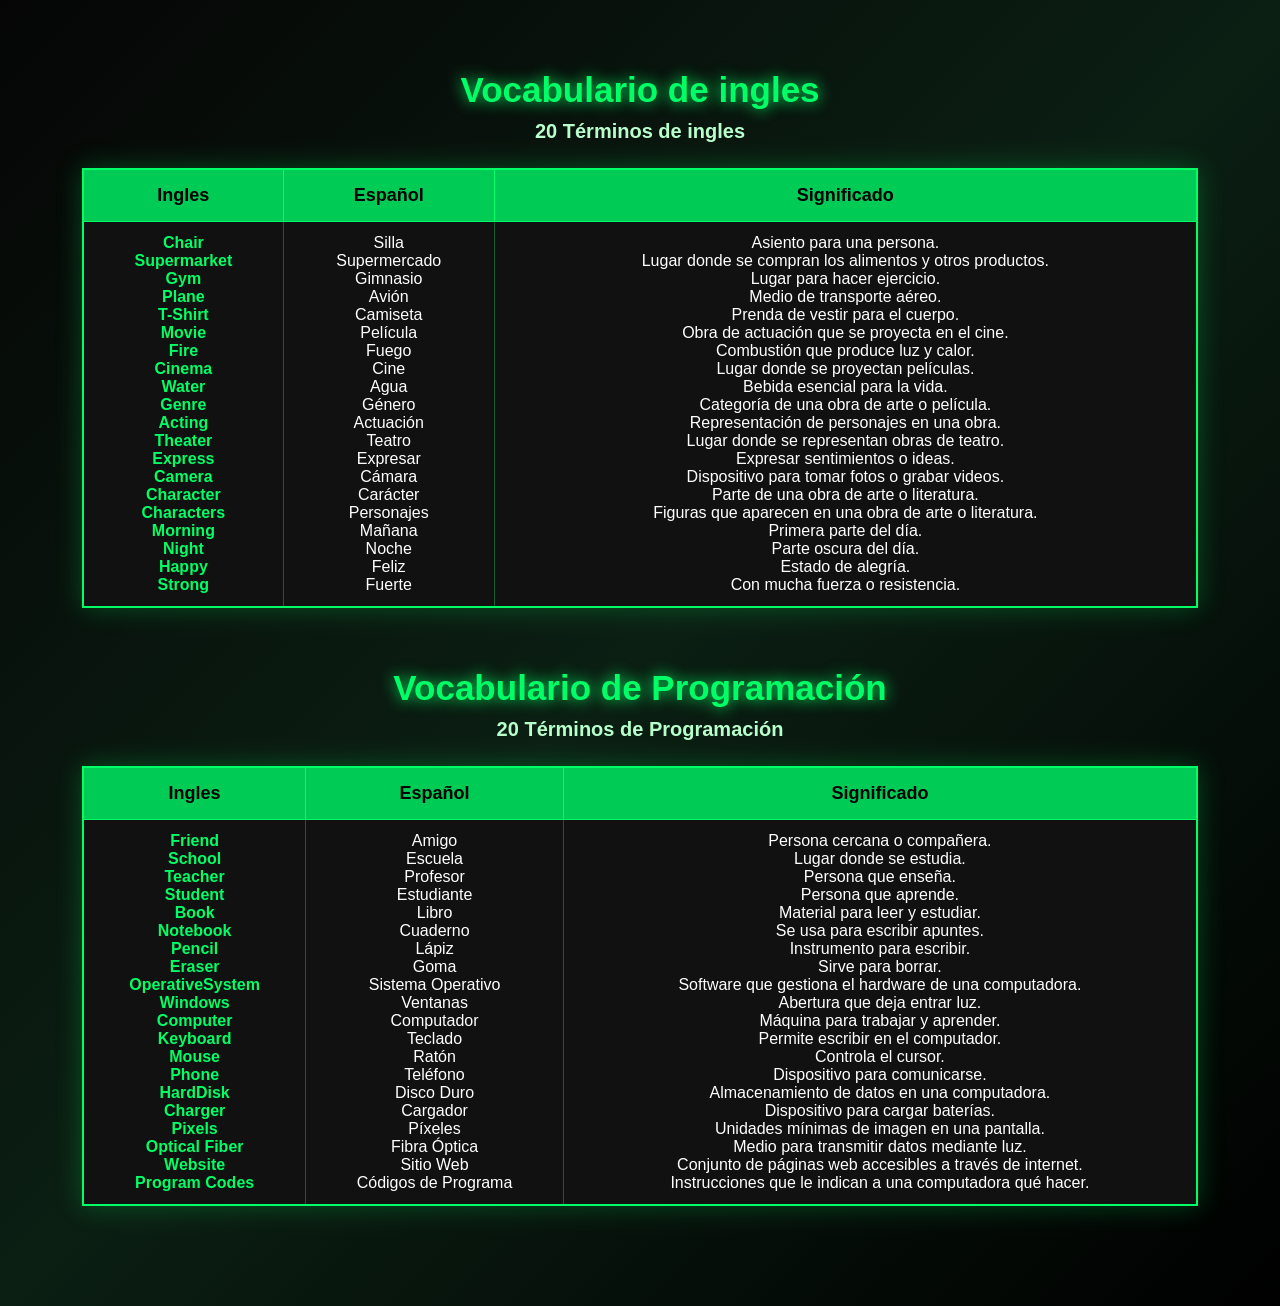
<file: index.html>
<!DOCTYPE html>
<html lang="es">
<head>
    <meta charset="UTF-8">
    <meta name="viewport" content="width=device-width, initial-scale=1.0">
    <title>Tarea ciclos</title>
<link rel="stylesheet" href="style.css">
</head>

<body>

  <h1>Vocabulario de ingles</h1>

<h2>20 Términos de ingles</h2>
<table border="1">
<thead>
<tr id="titulos"></tr>
</thead>
<tbody>
  <tr > <td id="ingles0"> </td>
  <td id="español0"> </td>
  <td id="significado0"> </td></tr>
  
</tbody>
</table>
 <h1>Vocabulario de Programación</h1>
 <h2>20 Términos de Programación</h2>
<table border="1">
<thead>
<tr id="titulos1"></tr>
</thead>
<tbody>
  <tr> <td id="ingles1"> </td>
  <td id="español1"> </td>
  <td id="significado1"> </td></tr>
  
</tbody>
</table>
<script src="script.js"></script>
</body>
</html>
</file>
<file: style.css>
* {
    margin: 0;
    padding: 0;
    box-sizing: border-box;
}

body {
    background: linear-gradient(135deg, #050505, #0b1f13, #000000);
    color: white;
    font-family: Arial, Helvetica, sans-serif;
    min-height: 100vh;
    padding: 40px 20px;
}

/* Títulos */

h1 {
    text-align: center;
    color: #00ff66;
    font-size: 35px;
    margin-top: 30px;
    margin-bottom: 10px;
    text-shadow: 0 0 15px #00ff66;
}

h2 {
    text-align: center;
    color: #b8ffcc;
    margin-bottom: 25px;
    font-size: 20px;
}

/* Tablas */

table {
    width: 90%;
    margin: 0 auto 60px auto;
    border-collapse: collapse;
    background: #080808;
    border: 2px solid #00ff66;
    box-shadow: 0 0 25px rgba(0, 255, 102, 0.25);
}

/* Encabezados */

th {
    background: #00cc55;
    color: #000;
    padding: 15px;
    font-size: 18px;
    border: 1px solid #00ff66;
}

/* Celdas */

td {
    padding: 12px;
    border: 1px solid #145c32;
    text-align: center;
    color: #ffffff;
}

/* Filas */

tr {
    transition: 0.3s;
}

tbody tr:hover {
    background: #0c3b20;
    box-shadow: inset 0 0 15px rgba(0, 255, 102, 0.2);
}

/* Primera columna */

td:first-child {
    color: #00ff66;
    font-weight: bold;
}

/* Alternar colores */

tbody tr:nth-child(even) {
    background: #0d0d0d;
}

tbody tr:nth-child(odd) {
    background: #111111;
}

/* Efecto al pasar por la tabla */

table:hover {
    box-shadow: 0 0 35px rgba(0, 255, 102, 0.4);
}

/* Adaptación para celulares */

@media (max-width: 700px) {

    body {
        padding: 20px 10px;
    }

    h1 {
        font-size: 27px;
    }

    h2 {
        font-size: 17px;
    }

    table {
        width: 100%;
        font-size: 13px;
    }

    th,
    td {
        padding: 8px;
    }
}
</file>
<file: tabla.css>
* {
    margin: 0;
    padding: 0;
    box-sizing: border-box;
}

body {
    background: linear-gradient(135deg, #050505, #0b1f13, #000000);
    color: white;
    font-family: Arial, Helvetica, sans-serif;
    min-height: 100vh;
    padding: 40px 20px;
}

/* Títulos */

h1 {
    text-align: center;
    color: #00ff66;
    font-size: 35px;
    margin-top: 30px;
    margin-bottom: 10px;
    text-shadow: 0 0 15px #00ff66;
}

h2 {
    text-align: center;
    color: #b8ffcc;
    margin-bottom: 25px;
    font-size: 20px;
}

/* Tablas */

table {
    width: 90%;
    margin: 0 auto 60px auto;
    border-collapse: collapse;
    background: #080808;
    border: 2px solid #00ff66;
    box-shadow: 0 0 25px rgba(0, 255, 102, 0.25);
}

/* Encabezados */

th {
    background: #00cc55;
    color: #000;
    padding: 15px;
    font-size: 18px;
    border: 1px solid #00ff66;
}

/* Celdas */

td {
    padding: 12px;
    border: 1px solid #145c32;
    text-align: center;
    color: #ffffff;
}

/* Filas */

tr {
    transition: 0.3s;
}

tbody tr:hover {
    background: #0c3b20;
    box-shadow: inset 0 0 15px rgba(0, 255, 102, 0.2);
}

/* Primera columna */

td:first-child {
    color: #00ff66;
    font-weight: bold;
}

/* Alternar colores */

tbody tr:nth-child(even) {
    background: #0d0d0d;
}

tbody tr:nth-child(odd) {
    background: #111111;
}

/* Efecto al pasar por la tabla */

table:hover {
    box-shadow: 0 0 35px rgba(0, 255, 102, 0.4);
}

/* Adaptación para celulares */

@media (max-width: 700px) {

    body {
        padding: 20px 10px;
    }

    h1 {
        font-size: 27px;
    }

    h2 {
        font-size: 17px;
    }

    table {
        width: 100%;
        font-size: 13px;
    }

    th,
    td {
        padding: 8px;
    }
}
</file>
